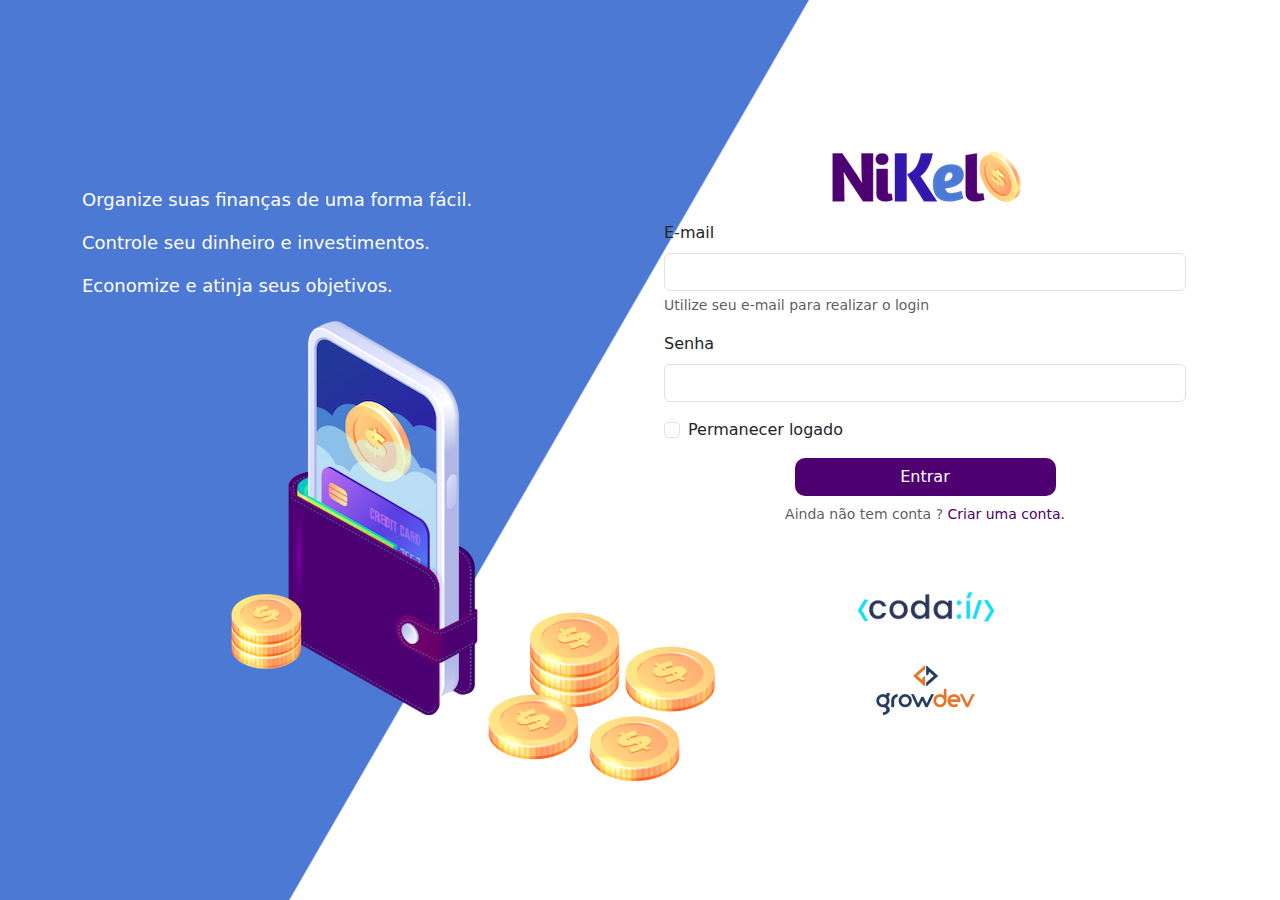
<file: public/index.html>
<!DOCTYPE html>
<html lang="pt">
  <head>
    <meta charset="UTF-8" />
    <meta name="viewport" content="width=device-width, initial-scale=1.0" />
    <title>Nikel</title>
    <link
      rel="stylesheet"
      href="https://cdn.jsdelivr.net/npm/bootstrap@5.3.8/dist/css/bootstrap.min.css"
    />
    <link rel="stylesheet" href="./css/styles.css" />
  </head>
  <body id="login">
    <main>
      <div class="container">
        <div class="row vh-100">
          <div class="col d-flex justify-content-center my-5 flex-column">
            <div class="text-login">
              <p>Organize suas finanças de uma forma fácil.</p>
              <p>Controle seu dinheiro e investimentos.</p>
              <p>Economize e atinja seus objetivos.</p>
            </div>
            <div class="text-center">
              <img
                src="./assets/images/pocket.png"
                alt="image pocket"
                class="image-fluid"
              />
              <img
                src="./assets/images/coins.png"
                alt="image coins"
                class="image-fluid d-none d-md-inline coins"
              />
            </div>
          </div>
          <div class="col d-flex my-5 justify-content-center flex-column">
            <div class="container">
              <div class="row">
                <div class="col">
                  <div class="text-center mb-3">
                    <img
                      src="./assets/images/nikel-logo.png"
                      alt="logo nikel"
                      class="image-fluid"
                    />
                  </div>
                </div>
              </div>
              <div class="row">
                <div class="col">
                  <form id="login-form">
                    <div class="mb-3">
                      <label for="email-input" class="form-label">E-mail</label>
                      <input
                        type="email"
                        class="form-control"
                        id="email-input"
                        aria-describedby="emailHelp"
                      />
                      <div id="emailHelp" class="form-text">
                        Utilize seu e-mail para realizar o login
                      </div>
                    </div>
                    <div class="mb-3">
                      <label for="password-input" class="form-label"
                        >Senha</label
                      >
                      <input
                        type="password"
                        class="form-control"
                        id="password-input"
                      />
                    </div>
                    <div class="mb-3 form-check">
                      <input
                        type="checkbox"
                        class="form-check-input"
                        id="session-check"
                      />
                      <label class="form-check-label" for="session-check"
                        >Permanecer logado</label
                      >
                    </div>
                    <button type="submit" class="btn button-login">
                      Entrar
                    </button>
                  </form>
                </div>
              </div>
              <div class="row">
                <div class="col">
                  <p
                    id="link-conta"
                    class="text-center mt-2 form-text"
                    data-bs-toggle="modal"
                    data-bs-target="#register-modal"
                  >
                    Ainda não tem conta ?
                    <span class="link-default">Criar uma conta.</span>
                  </p>
                </div>
              </div>
              <div class="row">
                <div class="col">
                  <div class="text-center mt-5">
                    <img src="./assets/images/codai-logo.png" alt="" />
                  </div>
                </div>
              </div>
              <div class="row">
                <div class="col">
                  <div class="text-center">
                    <img src="./assets/images/growdev-logo.png" alt="" />
                  </div>
                </div>
              </div>
            </div>
          </div>
        </div>
      </div>
      <!-- Modal -->
      <div
        class="modal fade"
        id="register-modal"
        tabindex="-1"
        aria-labelledby="exampleModalLabel"
        aria-hidden="true"
      >
        <div class="modal-dialog">
          <div class="modal-content">
            <div class="modal-header">
              <h5 class="modal-title" id="exampleModalLabel">Crie sua conta</h5>
              <button
                type="button"
                class="btn-close"
                data-bs-dismiss="modal"
                aria-label="Close"
              ></button>
            </div>
            <form id="create-form">
              <div class="modal-body">
                <div class="mb-3">
                  <label for="email-create-input" class="form-label"
                    >E-mail</label
                  >
                  <input
                    type="email"
                    class="form-control"
                    id="email-create-input"
                    aria-describedby="emailHelp"
                    required
                  />
                  <div id="emailHelp" class="form-text">
                    Utilize seu e-mail para criar a conta.
                  </div>
                </div>
                <div class="mb-3">
                  <label for="password-create-input" class="form-label"
                    >Senha</label
                  >
                  <input
                    type="password"
                    class="form-control"
                    id="password-create-input"
                    required
                  />
                  <div id="emailHelp" class="form-text">
                    Utilize uma senha fácil de lembrar e anote para não
                    esquecer.
                  </div>
                </div>
              </div>
              <div class="modal-footer">
                <button
                  type="button"
                  class="btn btn-secondary button-cancel"
                  data-bs-dismiss="modal"
                >
                  Cancelar
                </button>
                <button type="submit" class="btn button-default">
                  Criar conta
                </button>
              </div>
            </form>
          </div>
        </div>
      </div>
    </main>
    <script
      src="https://cdn.jsdelivr.net/npm/bootstrap@5.1.3/dist/js/bootstrap.bundle.min.js"
      integrity="sha384-ka7Sk0Gln4gmtz2MlQnikT1wXgYsOg+OMhuP+IlRH9sENBO0LRn5q+8nbTov4+1p"
      crossorigin="anonymous"
    ></script>
    <script src="./js/index.js"></script>
  </body>
</html>
</file>
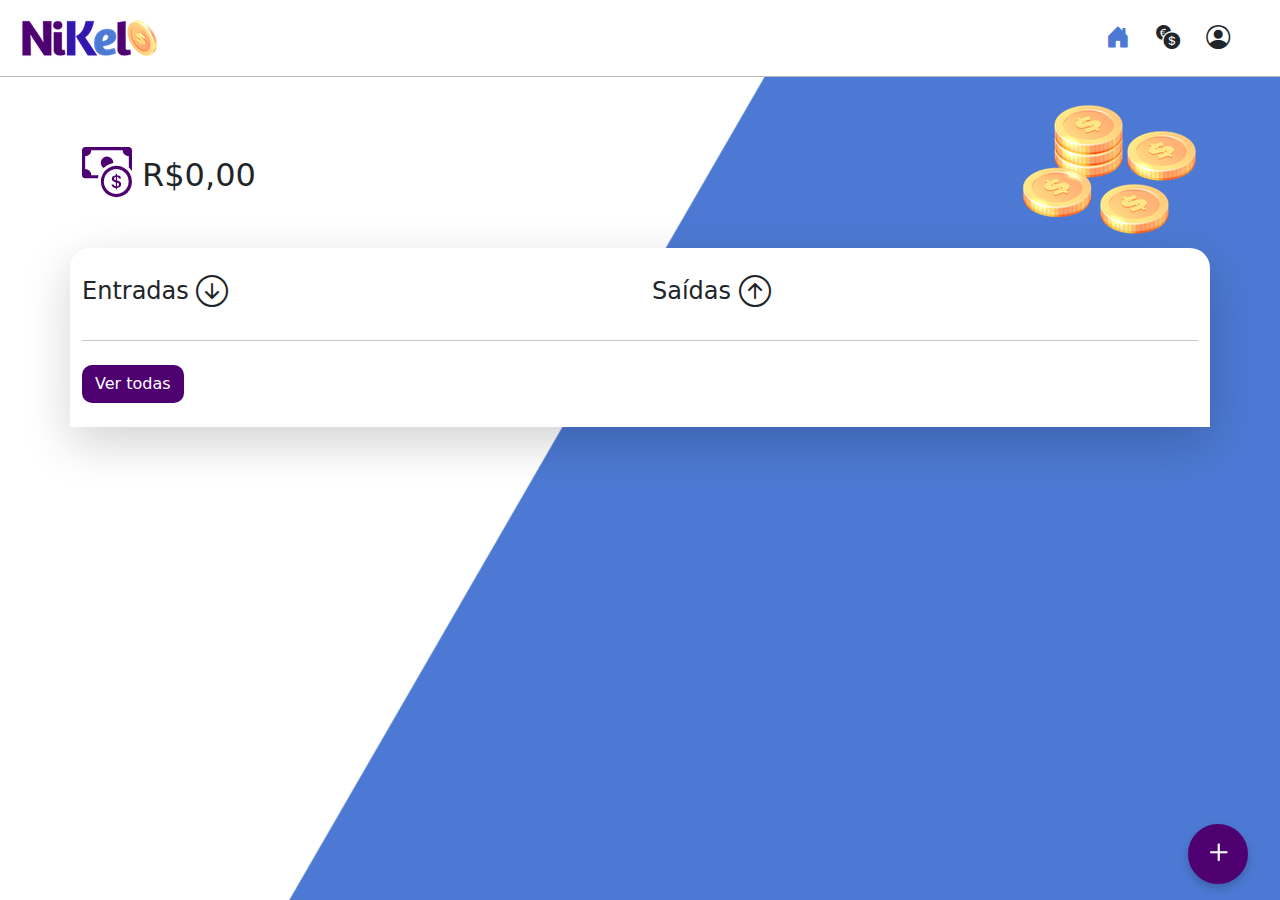
<file: public/home.html>
<!DOCTYPE html>
<html lang="pt">
  <head>
    <meta charset="UTF-8" />
    <meta name="viewport" content="width=device-width, initial-scale=1.0" />
    <title>Home</title>
    <link
      rel="stylesheet"
      href="https://cdn.jsdelivr.net/npm/bootstrap@5.3.8/dist/css/bootstrap.min.css"
    />
    <link rel="stylesheet" href="./css/styles.css" />
    <link
      rel="stylesheet"
      href="https://cdn.jsdelivr.net/npm/bootstrap-icons@1.13.1/font/bootstrap-icons.min.css"
    />
  </head>
  <body id="app">
    <header>
      <nav class="navbar navbar-expand navbar-light bg-white">
        <div class="container-fluid">
          <a class="navbar-brand" href="#">
            <img
              src="./assets/images/nikel-small-logo.png"
              alt="logo nikel"
              class="image-fluid"
            />
          </a>
          <button
            class="navbar-toggler"
            type="button"
            data-bs-toggle="collapse"
            data-bs-target="#navbarSupportedContent"
            aria-controls="navbarSupportedContent"
            aria-expanded="false"
            aria-label="Toggle navigation"
          >
            <span class="navbar-toggler-icon"></span>
          </button>
          <div
            class="collapse navbar-collapse justify-content-end"
            id="navbarSupportedContent"
          >
            <div class="d-flex menu">
              <a href="home.html"
                ><button class="btn" type="button">
                  <i
                    class="bi bi-house-door-fill color-secondary fs-4"
                  ></i></button
              ></a>
              <a href="transactions.html"
                ><button class="btn" type="button">
                  <i class="bi bi-currency-exchange fs-4"></i></button
              ></a>
              <div class="dropdown">
                <button
                  class="btn"
                  type="button"
                  id="dropdownMenuButton1"
                  data-bs-toggle="dropdown"
                  aria-expanded="false"
                >
                  <i class="bi bi-person-circle fs-4"></i>
                </button>
                <ul
                  class="dropdown-menu logout"
                  aria-labelledby="dropdownMenuButton1"
                >
                  <li>
                    <button class="dropdown-item" id="button-logout">
                      Sair
                    </button>
                  </li>
                </ul>
              </div>
            </div>
          </div>
        </div>
      </nav>
    </header>
    <main>
      <div class="container-lg">
        <div class="row">
          <div class="col mt-4 justify-content-start align-items-center d-flex">
            <i class="bi bi-cash-coin color-primary icon-detail"></i>
            <span class="fs-2" id="total">R$0,00</span>
          </div>
          <div class="col d-flex mt-4 justify-content-end">
            <div class="text-center">
              <img src="./assets/images/coins-small.png" alt="image coins" />
            </div>
          </div>
        </div>
        <div class="row">
          <div class="col-12 info shadow-lg">
            <div class="container">
              <div class="row">
                <div class="col-6">
                  <span class="fs-4"
                    >Entradas
                    <i class="bi bi-arrow-down-circle fs-2 align-middle"></i
                  ></span>
                </div>
                <div class="col-6">
                  <span class="fs-4"
                    >Saídas
                    <i class="bi bi-arrow-up-circle fs-2 align-middle"></i
                  ></span>
                </div>
                <div class="col-12 my-2">
                  <hr />
                </div>
              </div>
              <div class="row">
                <div class="col-6">
                  <div class="container p-0" id="cash-in-list"></div>
                </div>
                <div class="col-6">
                  <div class="container p-0" id="cash-out-list"></div>
                </div>
                <div class="col-12 mb-4">
                  <button
                    type="button"
                    class="btn button-default"
                    id="transactions-button"
                  >
                    Ver todas
                  </button>
                </div>
              </div>
            </div>
          </div>
        </div>
        <button
          class="btn button-float"
          data-bs-toggle="modal"
          data-bs-target="#transaction-modal"
        >
          <i class="bi bi-plus"></i>
        </button>
      </div>
      <!-- Modal -->
      <div
        class="modal fade"
        id="transaction-modal"
        tabindex="-1"
        aria-labelledby="exampleModalLabel"
        aria-hidden="true"
      >
        <div class="modal-dialog">
          <div class="modal-content">
            <div class="modal-header">
              <h5 class="modal-title" id="exampleModalLabel">
                Adicionar lançamento
              </h5>
              <button
                type="button"
                class="btn-close"
                data-bs-dismiss="modal"
                aria-label="Close"
              ></button>
            </div>

            <form id="transaction-form">
              <div class="modal-body">
                <div class="mb-3">
                  <label for="value-input" class="form-label">Valor</label>
                  <input
                    type="number"
                    step="any"
                    class="form-control"
                    id="value-input"
                    aria-describedby="emailHelp"
                    required
                  />
                </div>
                <div class="mb-3">
                  <label for="description-input" class="form-label"
                    >Descrição</label
                  >
                  <input
                    type="text"
                    class="form-control"
                    id="description-input"
                    required
                  />
                </div>
                <div class="mb-3">
                  <label for="date-input" class="form-label">Data</label>
                  <input
                    type="date"
                    class="form-control"
                    id="date-input"
                    required
                  />
                </div>
                <div>
                  <div class="mb-3">
                    <div class="form-check form-check-inline">
                      <input
                        class="form-check-input"
                        type="radio"
                        name="type-input"
                        id="inlineRadio1"
                        value="1"
                        checked
                      />
                      <label class="form-check-label" for="inlineRadio1"
                        >Entrada</label
                      >
                    </div>
                    <div class="form-check form-check-inline">
                      <input
                        class="form-check-input"
                        type="radio"
                        name="type-input"
                        id="inlineRadio2"
                        value="2"
                      />
                      <label class="form-check-label" for="inlineRadio2"
                        >Saída</label
                      >
                    </div>
                  </div>
                </div>
              </div>
              <div class="modal-footer">
                <button
                  type="button"
                  class="btn btn-secondary button-cancel"
                  data-bs-dismiss="modal"
                >
                  Cancelar
                </button>
                <button type="submit" class="btn button-default">
                  Adicionar
                </button>
              </div>
            </form>
          </div>
        </div>
      </div>
    </main>
    <script
      src="https://cdn.jsdelivr.net/npm/bootstrap@5.1.3/dist/js/bootstrap.bundle.min.js"
      integrity="sha384-ka7Sk0Gln4gmtz2MlQnikT1wXgYsOg+OMhuP+IlRH9sENBO0LRn5q+8nbTov4+1p"
      crossorigin="anonymous"
    ></script>
    <script src="./js/home.js"></script>
  </body>
</html>
</file>
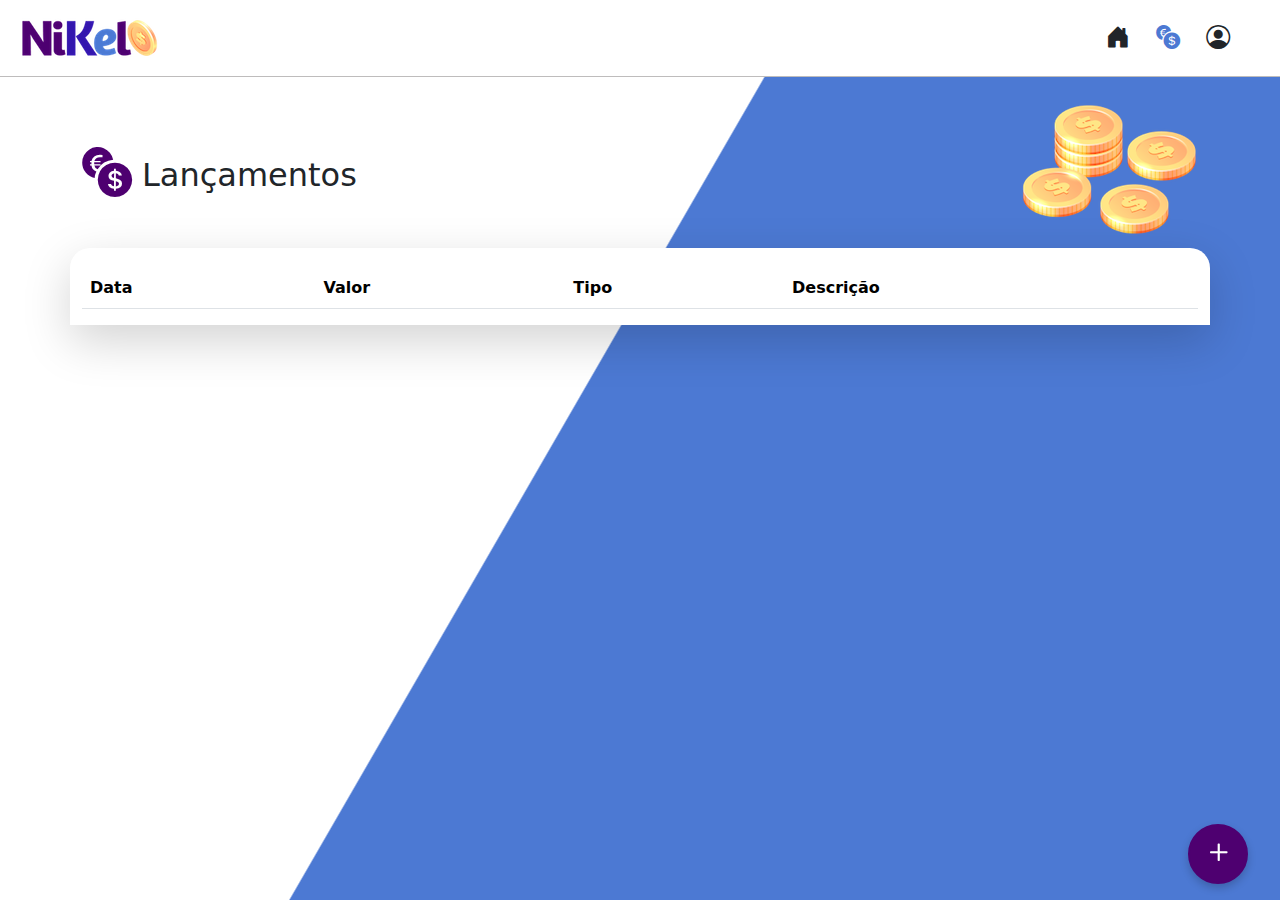
<file: public/transactions.html>
<!DOCTYPE html>
<html lang="pt">
  <head>
    <meta charset="UTF-8" />
    <meta name="viewport" content="width=device-width, initial-scale=1.0" />
    <title>Lançamentos</title>
    <link
      rel="stylesheet"
      href="https://cdn.jsdelivr.net/npm/bootstrap@5.3.8/dist/css/bootstrap.min.css"
    />
    <link rel="stylesheet" href="./css/styles.css" />
    <link
      rel="stylesheet"
      href="https://cdn.jsdelivr.net/npm/bootstrap-icons@1.13.1/font/bootstrap-icons.min.css"
    />
  </head>
  <body id="app">
    <header>
      <nav class="navbar navbar-expand navbar-light bg-white">
        <div class="container-fluid">
          <a class="navbar-brand" href="#">
            <img
              src="./assets/images/nikel-small-logo.png"
              alt="logo nikel"
              class="image-fluid"
            />
          </a>
          <button
            class="navbar-toggler"
            type="button"
            data-bs-toggle="collapse"
            data-bs-target="#navbarSupportedContent"
            aria-controls="navbarSupportedContent"
            aria-expanded="false"
            aria-label="Toggle navigation"
          >
            <span class="navbar-toggler-icon"></span>
          </button>
          <div
            class="collapse navbar-collapse justify-content-end"
            id="navbarSupportedContent"
          >
            <div class="d-flex menu">
              <a href="home.html"
                ><button class="btn" type="button">
                  <i class="bi bi-house-door-fill fs-4"></i></button
              ></a>
              <a href="transactions.html"
                ><button class="btn" type="button">
                  <i
                    class="bi bi-currency-exchange fs-4 color-secondary"
                  ></i></button
              ></a>
              <div class="dropdown">
                <button
                  class="btn"
                  type="button"
                  id="dropdownMenuButton1"
                  data-bs-toggle="dropdown"
                  aria-expanded="false"
                >
                  <i class="bi bi-person-circle fs-4"></i>
                </button>
                <ul
                  class="dropdown-menu logout"
                  aria-labelledby="dropdownMenuButton1"
                >
                  <li>
                    <button class="dropdown-item" id="button-logout">
                      Sair
                    </button>
                  </li>
                </ul>
              </div>
            </div>
          </div>
        </div>
      </nav>
    </header>
    <main>
      <div class="container-lg">
        <div class="row">
          <div class="col mt-4 justify-content-start align-items-center d-flex">
            <i class="bi bi-currency-exchange color-primary icon-detail"></i>
            <span class="fs-2">Lançamentos</span>
          </div>
          <div class="col d-flex mt-4 justify-content-end">
            <div class="text-center">
              <img src="./assets/images/coins-small.png" alt="image coins" />
            </div>
          </div>
        </div>
        <div class="row">
          <div class="col-12 info shadow-lg">
            <div class="container">
              <div class="row">
                <div class="col">
                  <table class="table">
                    <thead>
                      <tr>
                        <th scope="col">Data</th>
                        <th scope="col">Valor</th>
                        <th scope="col">Tipo</th>
                        <th scope="col">Descrição</th>
                      </tr>
                    </thead>
                    <tbody id="transactions-list"></tbody>
                  </table>
                </div>
              </div>
            </div>
          </div>
        </div>
        <button
          class="btn button-float"
          data-bs-toggle="modal"
          data-bs-target="#transaction-modal"
        >
          <i class="bi bi-plus"></i>
        </button>
      </div>

      <!-- Modal -->
      <div
        class="modal fade"
        id="transaction-modal"
        tabindex="-1"
        aria-labelledby="exampleModalLabel"
        aria-hidden="true"
      >
        <div class="modal-dialog">
          <div class="modal-content">
            <div class="modal-header">
              <h5 class="modal-title" id="exampleModalLabel">
                Adicionar lançamento
              </h5>
              <button
                type="button"
                class="btn-close"
                data-bs-dismiss="modal"
                aria-label="Close"
              ></button>
            </div>

            <form id="transaction-form">
              <div class="modal-body">
                <div class="mb-3">
                  <label for="value-input" class="form-label">Valor</label>
                  <input
                    type="number"
                    step="any"
                    class="form-control"
                    id="value-input"
                    aria-describedby="emailHelp"
                  />
                </div>
                <div class="mb-3">
                  <label for="description-input" class="form-label"
                    >Descrição</label
                  >
                  <input
                    type="text"
                    class="form-control"
                    id="description-input"
                  />
                </div>
                <div class="mb-3">
                  <label for="date-input" class="form-label">Data</label>
                  <input type="date" class="form-control" id="date-input" />
                </div>
                <div>
                  <div class="mb-3">
                    <div class="form-check form-check-inline">
                      <input
                        class="form-check-input"
                        type="radio"
                        name="type-input"
                        id="inlineRadio1"
                        value="1"
                        checked
                      />
                      <label class="form-check-label" for="inlineRadio1"
                        >Entrada</label
                      >
                    </div>
                    <div class="form-check form-check-inline">
                      <input
                        class="form-check-input"
                        type="radio"
                        name="type-input"
                        id="inlineRadio2"
                        value="2"
                      />
                      <label class="form-check-label" for="inlineRadio2"
                        >Saída</label
                      >
                    </div>
                  </div>
                </div>
              </div>
              <div class="modal-footer">
                <button
                  type="button"
                  class="btn btn-secondary button-cancel"
                  data-bs-dismiss="modal"
                >
                  Cancelar
                </button>
                <button type="submit" class="btn button-default">
                  Adicionar
                </button>
              </div>
            </form>
          </div>
        </div>
      </div>
    </main>
    <script
      src="https://cdn.jsdelivr.net/npm/bootstrap@5.1.3/dist/js/bootstrap.bundle.min.js"
      integrity="sha384-ka7Sk0Gln4gmtz2MlQnikT1wXgYsOg+OMhuP+IlRH9sENBO0LRn5q+8nbTov4+1p"
      crossorigin="anonymous"
    ></script>
    <script src="./js/transactions.js"></script>
  </body>
</html>
</file>
<file: public/css/styles.css>
#login {
    background: linear-gradient(120deg, #4c79d3 44.9%, #ffffff 45%) no-repeat fixed;
}

#app {
    background: linear-gradient(120deg, #ffffff 44.9%, #4c79d3 45%) no-repeat fixed;
}

header {
    border-bottom: 1px solid #bebcbc;
    padding: 5px;
    background-color: #ffffff;
}

.icon-detail {
    font-size: 50px;
    margin-right: 10px;
    vertical-align: middle;
}

.color-primary {
    color: #4e0070;
}

.color-secondary {
    color: #4c79d3;
}

.text-login {
    color: #ffffff;
    font-size: 18px;
    font-weight: 500;
}

.coins {
    position: absolute;
    bottom: 100px;
}

.button-login {
    background-color: #4e0070;
    border-radius: 10px;
    color: #ffffff;
    width: 50%;
    margin: 0 25%;
}

.button-login:hover, .button-default:hover {
    background-color: #4c79d3;
    color: #ffffff;
}

.link-default {
    color: #4e0070;
    cursor: pointer;
}

.link-default:hover {
    color: #4c79d3;
}

.info {
    background-color: #ffffff;
    border-radius: 20px 20px 0px 0px;
    padding: 20px 0px 0px 0px;
}

.logout {
    min-width: max-content
}

.menu {
    margin-right: 20px;
}

.button-default {
    border-radius: 10px;
    background-color: #4e0070;
    color: #ffffff;
}

.button-cancel {
    border-radius: 10px;
}

.button-float {
    position: fixed;
    bottom: 1rem;
    right: 2rem;
    background-color: #4e0070;
    color: #ffffff;
    border-radius: 100%;
    width: 60px;
    height: 60px;
    font-size: 35px;
    display: flex;
    align-items: center;
    justify-content: center;
    box-shadow: 0 4px 8px rgba(0, 0, 0, 0.2);
    padding: 0 !important;
    border: 2px solid #4e0070;
}

.button-float:hover {
    background-color: #ffffff;
    border: 2px solid #4c79d3;
    color: #4c79d3;
}
</file>
